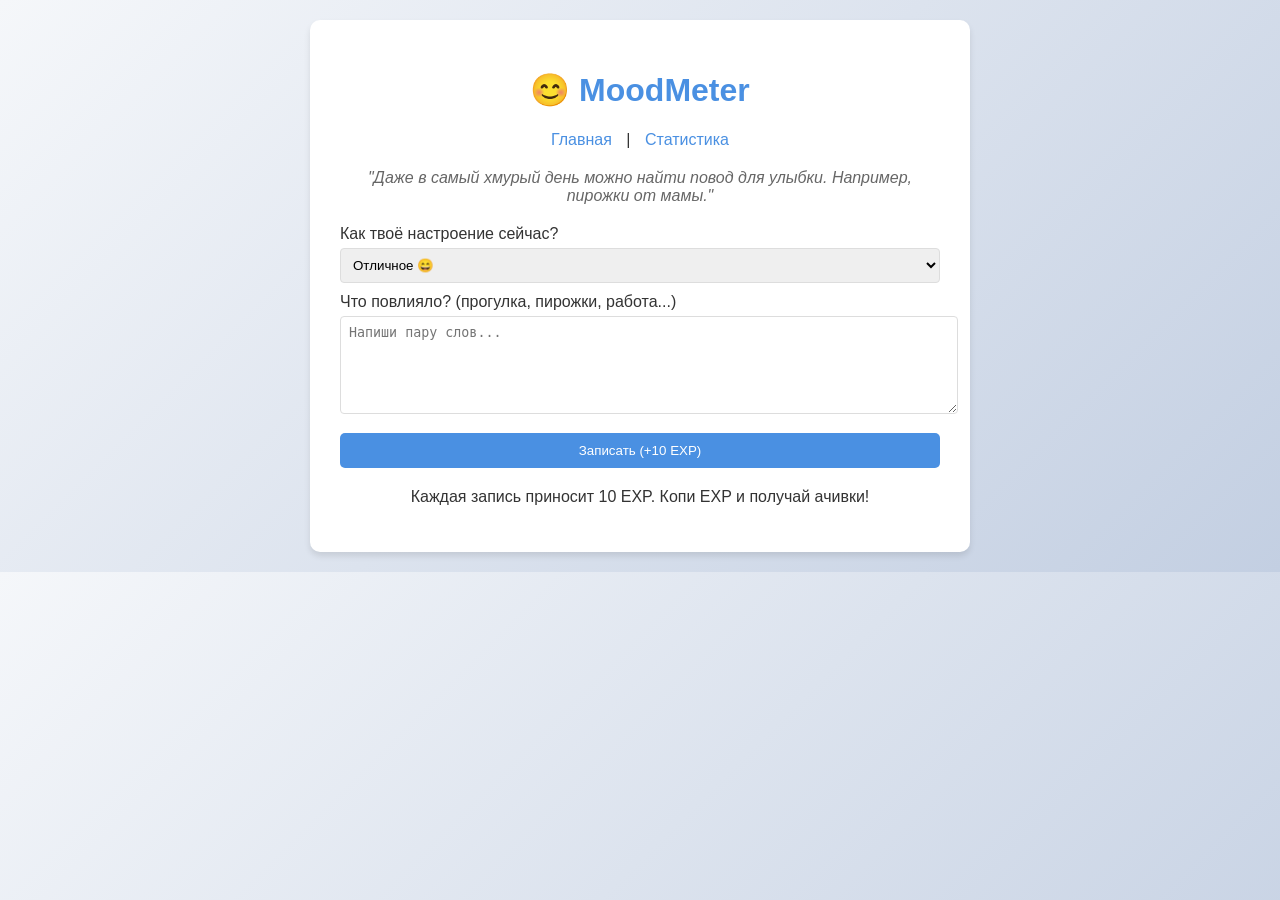
<file: Go57/mood_tracker/templates/index.html>
<!DOCTYPE html>
<html>
<head>
    <title>MoodMeter - Дневник эмоций</title>
    <style>
        body {
            font-family: Arial, sans-serif;
            background: linear-gradient(135deg, #f5f7fa 0%, #c3cfe2 100%);
            margin: 0;
            padding: 20px;
            color: #333;
        }
        .container {
            max-width: 600px;
            margin: 0 auto;
            background: white;
            padding: 30px;
            border-radius: 10px;
            box-shadow: 0 4px 6px rgba(0,0,0,0.1);
        }
        h1 {
            text-align: center;
            color: #4A90E2;
        }
        .mood-form {
            margin-top: 20px;
        }
        label {
            display: block;
            margin: 10px 0 5px;
        }
        select, textarea {
            width: 100%;
            padding: 8px;
            border: 1px solid #ddd;
            border-radius: 4px;
        }
        textarea {
            height: 80px;
        }
        button {
            background: #4A90E2;
            color: white;
            border: none;
            padding: 10px 20px;
            border-radius: 5px;
            cursor: pointer;
            margin-top: 15px;
            width: 100%;
        }
        button:hover {
            background: #357ABD;
        }
        .nav {
            text-align: center;
            margin-bottom: 20px;
        }
        .nav a {
            margin: 0 10px;
            color: #4A90E2;
            text-decoration: none;
        }
        .quote {
            font-style: italic;
            color: #666;
            text-align: center;
            margin: 20px 0;
        }
    </style>
</head>
<body>
    <div class="container">
        <h1>😊 MoodMeter</h1>
        <div class="nav">
            <a href="/">Главная</a> | <a href="/stats">Статистика</a>
        </div>
        <div class="quote">
            "Даже в самый хмурый день можно найти повод для улыбки. Например, пирожки от мамы."
        </div>
        <div class="mood-form">
            <form method="post">
                <label for="mood">Как твоё настроение сейчас?</label>
                <select name="mood" id="mood" required>
                    <option value="great">Отличное 😄</option>
                    <option value="good">Хорошее 🙂</option>
                    <option value="neutral">Нейтральное 😐</option>
                    <option value="bad">Плохое 😞</option>
                    <option value="awful">Ужасное 😭</option>
                </select>

                <label for="note">Что повлияло? (прогулка, пирожки, работа...)</label>
                <textarea name="note" id="note" placeholder="Напиши пару слов..."></textarea>

                <button type="submit">Записать (+10 EXP)</button>
            </form>
        </div>
        <p style="text-align:center; margin-top:20px;">Каждая запись приносит 10 EXP. Копи EXP и получай ачивки!</p>
    </div>
</body>
</html>
</file>
